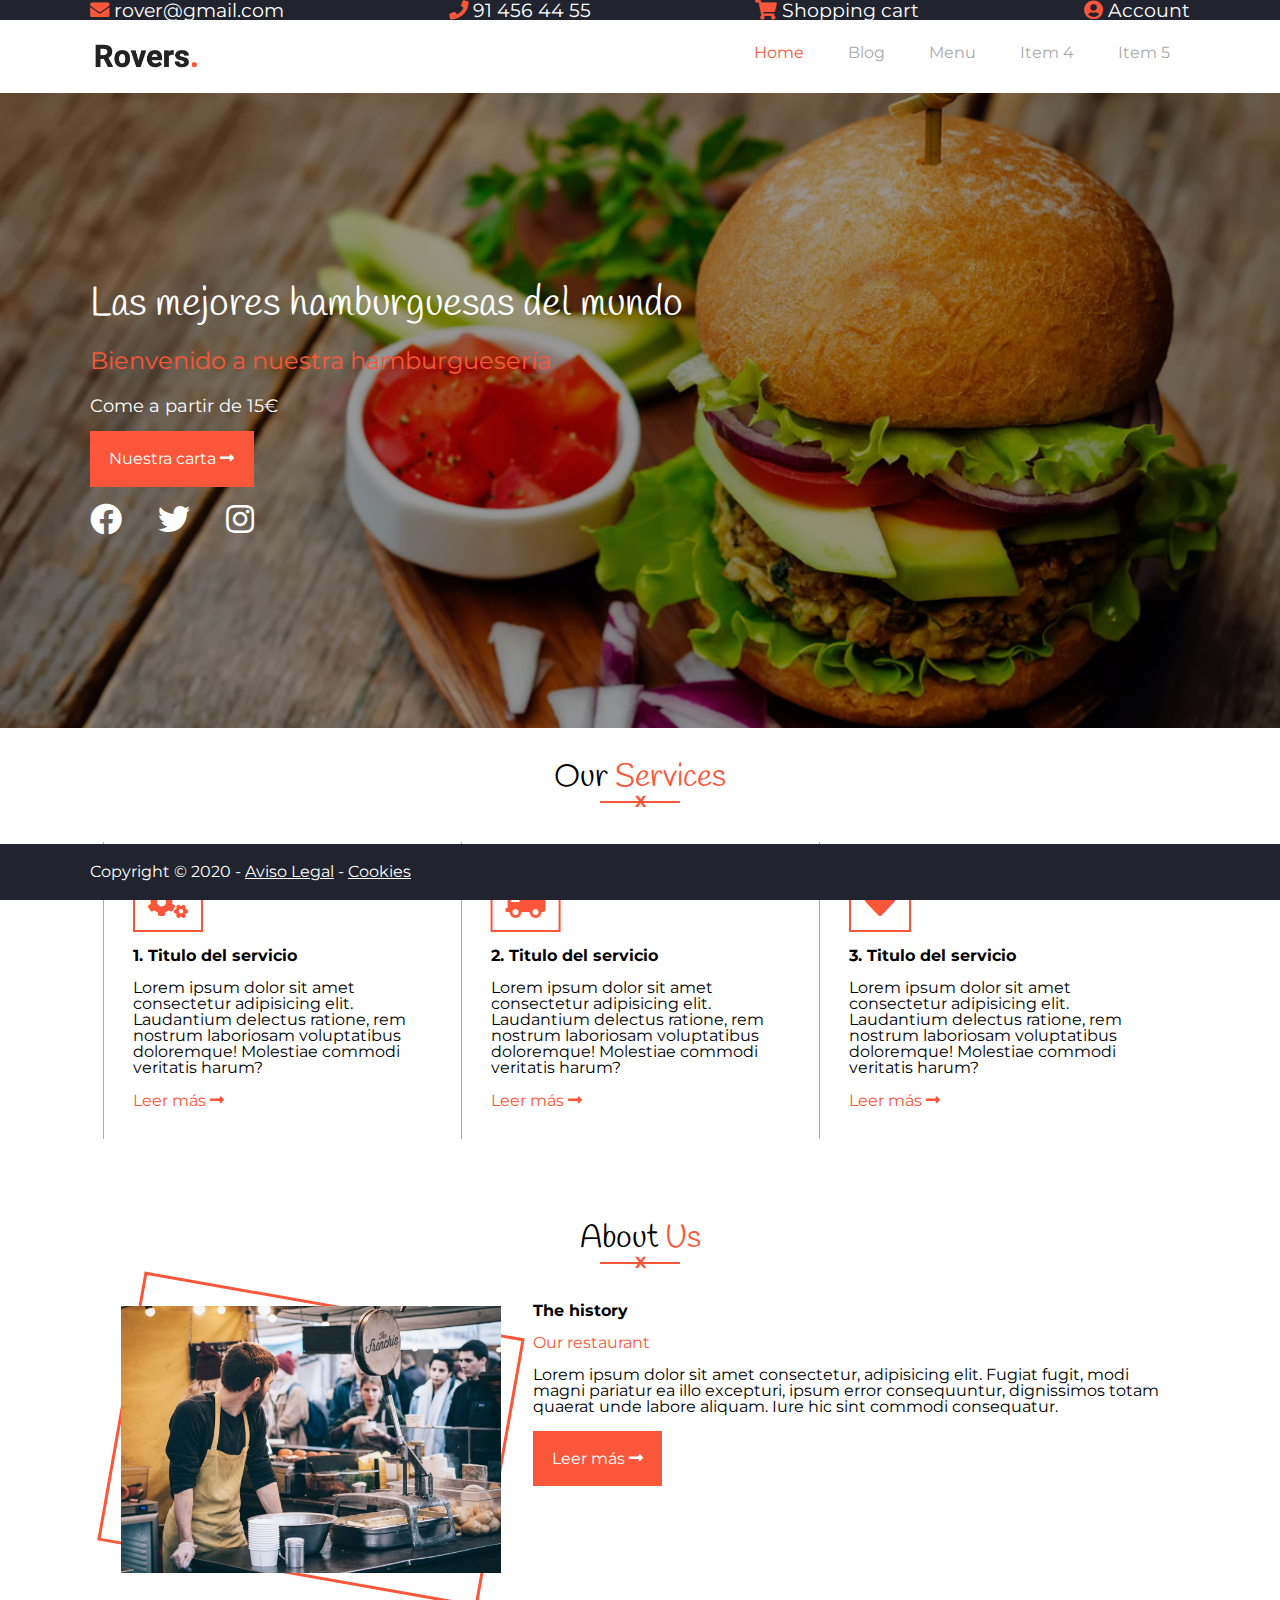
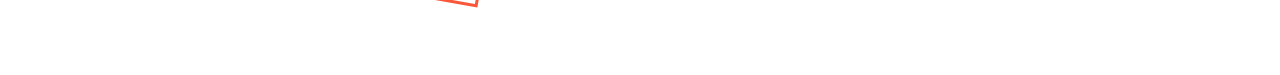
<file: index.html>
<!DOCTYPE html>
<html lang="es">

<head>
    <meta charset="UTF-8">
    <meta name="viewport" content="width=device-width, initial-scale=1.0">
    <title>Hamburguesería</title>
    <link rel="stylesheet" href="css/style.css">
</head>

<body>

    <div class="wrapper">
        <header>
            <div class="nav_top">
                <div class="container row">
                    <div>
                        <a href="#">
                            <i class="fas fa-envelope"></i>
                            <span>rover@gmail.com</span>
                        </a>
                    </div>
                    <div>
                        <a href="#">
                            <i class="fas fa-phone"></i>
                            <span>91 456 44 55</span>
                        </a>
                    </div>
                    <div>
                        <a href="#">
                            <i class="fas fa-shopping-cart"></i>
                            <span>Shopping cart</span>
                        </a>
                    </div>
                    <div>
                        <a href="#">
                            <i class="fas fa-user-circle"></i>
                            <span>Account</span>
                        </a>
                    </div>
                </div>
            </div>
            <nav>
                <div class="container row">
                    <div class="logo">
                        <a href="index.html">
                            <img src="images/logo.jpg" alt="rover hamburgueseria logo">
                        </a>
                    </div>
                    <div class="hamburguesa">
                        <div></div>
                        <div></div>
                        <div></div>
                    </div>
                    <ul>
                        <li><a class="activo" href="">Home</a></li>
                        <li><a href="blog.html">Blog</a></li>
                        <li><a href="">Menu</a></li>
                        <li><a href="">Item 4</a></li>
                        <li><a href="">Item 5</a></li>
                    </ul>
                </div>
            </nav>
        </header>

        <div class="hero">
            <div class="container">
                <h1>Las mejores hamburguesas del mundo</h1>
                <h2>Bienvenido a nuestra hamburguesería</h2>
                <p>Come a partir de 15€</p>
                <div>
                    <a href="" class="boton">
                        Nuestra carta
                        <i class="fas fa-long-arrow-alt-right"></i>
                    </a>
                </div>
                <ul>
                    <li><a href=""><i class="fab fa-facebook"></i></a></li>
                    <li><a href=""><i class="fab fa-twitter"></i></a></li>
                    <li><a href=""><i class="fab fa-instagram"></i> </a></li>
                </ul>
            </div>
        </div>
        <main>
            <section id="ourservices" class="container">
                <h2>Our <span>Services</span></h2>
                <div class="underline">
                    <hr noshade="noshade" />
                    <span>X</span>
                </div>

                <div class="row">
                    <article>
                        <div>
                            <i class="fas fa-cogs"></i>
                        </div>
                        <h3>1. Titulo del servicio</h3>
                        <p>Lorem ipsum dolor sit amet consectetur adipisicing elit. Laudantium delectus ratione, rem
                            nostrum laboriosam voluptatibus doloremque! Molestiae commodi veritatis harum?</p>

                        <a class="enlace" href="#">Leer más <i class="fas fa-long-arrow-alt-right"></i></a>

                    </article>

                    <article>
                        <div>
                            <i class="fas fa-truck"></i>
                        </div>
                        <h3>2. Titulo del servicio</h3>
                        <p>Lorem ipsum dolor sit amet consectetur adipisicing elit. Laudantium delectus ratione, rem
                            nostrum laboriosam voluptatibus doloremque! Molestiae commodi veritatis harum?</p>

                        <a class="enlace" href="#">Leer más <i class="fas fa-long-arrow-alt-right"></i></a>

                    </article>

                    <article>
                        <div>
                            <i class="fas fa-heart"></i>
                        </div>
                        <h3>3. Titulo del servicio</h3>
                        <p>Lorem ipsum dolor sit amet consectetur adipisicing elit. Laudantium delectus ratione, rem
                            nostrum laboriosam voluptatibus doloremque! Molestiae commodi veritatis harum?</p>

                        <a class="enlace" href="#">Leer más <i class="fas fa-long-arrow-alt-right"></i></a>

                    </article>

                </div>

            </section>
            <section id="aboutus" class="container">
                <h2>About <span>Us</span></h2>
                <div class="underline">
                    <hr noshade="noshade" />
                    <span>X</span>
                </div>
                <article class="row">
                    <div class="columna">
                        <div class="marco">
                            <img src="images/about-main.jpg" alt="nuestra chef">
                        </div>
                    </div>
                    <div class="columna">
                        <h3>The history</h3>
                        <h4>Our restaurant</h4>
                        <p>Lorem ipsum dolor sit amet consectetur, adipisicing elit. Fugiat fugit, modi magni pariatur
                            ea illo excepturi, ipsum error consequuntur, dignissimos totam quaerat unde labore aliquam.
                            Iure hic sint commodi consequatur.</p>
                        <div>
                            <a href="" class="boton">
                                Leer más
                                <i class="fas fa-long-arrow-alt-right"></i>
                            </a>
                        </div>

                    </div>
                </article>
            </section>



        </main>

        <footer>
            <div class="container">
                <p>Copyright &copy; 2020 - <a href="">Aviso Legal</a> - <a href="#">Cookies</a></p>
            </div>
        </footer>
    </div>

</body>

</html>
</file>
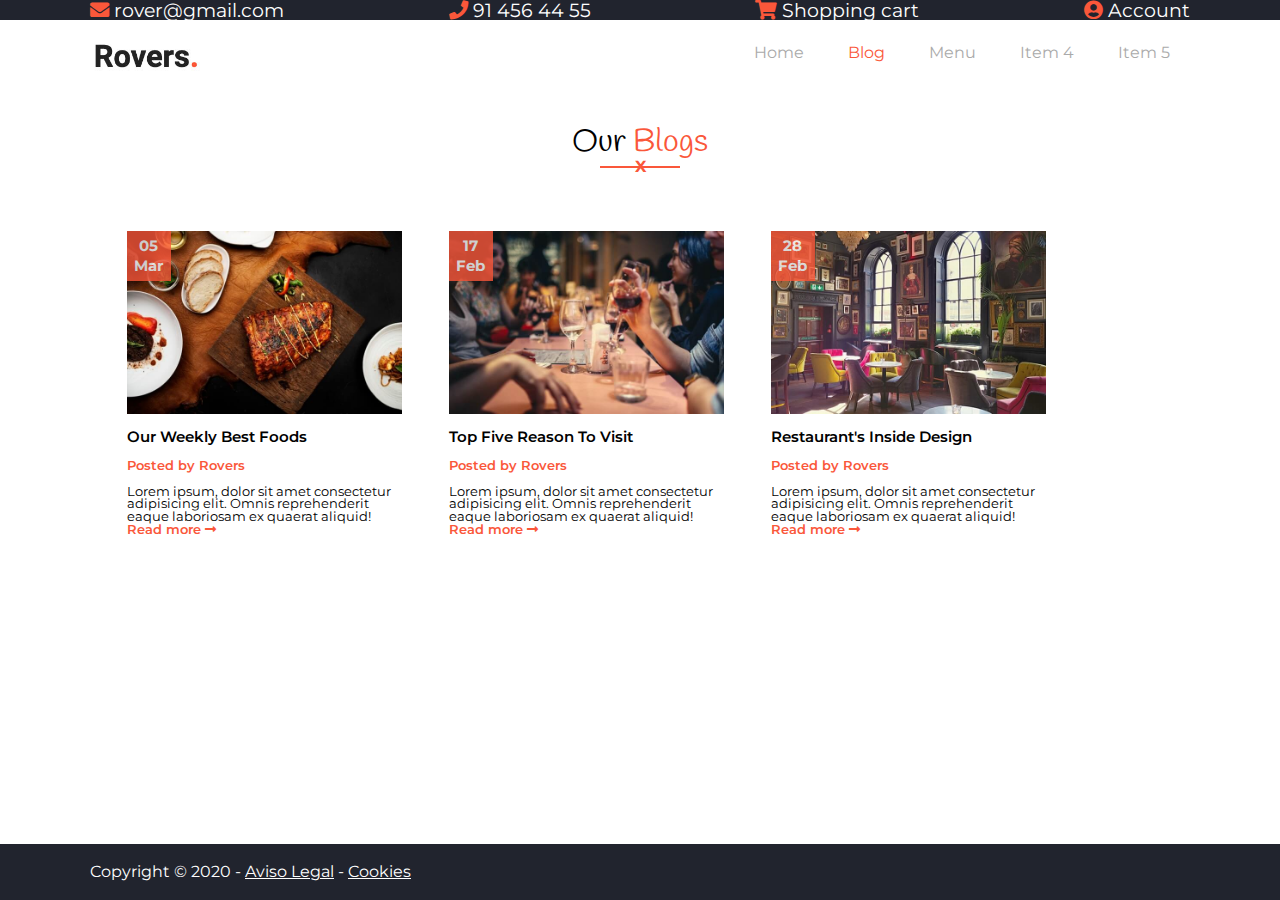
<file: blog.html>
<!DOCTYPE html>
<html lang="es">

<head>
    <meta charset="UTF-8">
    <meta name="viewport" content="width=device-width, initial-scale=1.0">
    <title>Our Blogs</title>
    <link rel="stylesheet" href="css/style.css">
</head>

<body>

    <div class="wrapper">
        <header>
            <div class="nav_top">
                <div class="container row">
                    <div>
                        <a href="#">
                            <i class="fas fa-envelope"></i>
                            <span>rover@gmail.com</span>
                        </a>
                    </div>
                    <div>
                        <a href="#">
                            <i class="fas fa-phone"></i>
                            <span>91 456 44 55</span>
                        </a>
                    </div>
                    <div>
                        <a href="#">
                            <i class="fas fa-shopping-cart"></i>
                            <span>Shopping cart</span>
                        </a>
                    </div>
                    <div>
                        <a href="#">
                            <i class="fas fa-user-circle"></i>
                            <span>Account</span>
                        </a>
                    </div>
                </div>
            </div>
            <nav>
                <div class="container row">
                    <div class="logo">
                        <a href="index.html">
                            <img src="images/logo.jpg" alt="rover hamburgueseria logo">
                        </a>
                    </div>
                    <div class="hamburguesa">
                        <div></div>
                        <div></div>
                        <div></div>
                    </div>
                    <ul>
                        <li><a  href="">Home</a></li>
                        <li><a class="activo" href="">Blog</a></li>
                        <li><a href="">Menu</a></li>
                        <li><a href="">Item 4</a></li>
                        <li><a href="">Item 5</a></li>
                    </ul>
                </div>
            </nav>
        </header>

        <main>

            <section id="ourblog" class="container">

                <h2>Our <span>Blogs</span></h2>
                <div class="underline">
                    <hr noshade="noshade" />
                    <span>X</span>
                </div>
        
                <div class="row">
        
                <article>
                    <div class="position">
                    <img src="images/news3.jpg" alt="">
                     <div class="date">
                     <p>05<span>Mar</span></p>
                     </div>
                    </div>

                    <h3>Our Weekly Best Foods</h3>
                    <h5>Posted by Rovers</h5>
                    <p>Lorem ipsum, dolor sit amet consectetur adipisicing elit. Omnis reprehenderit eaque laboriosam ex quaerat aliquid!</p>
                    <div>
                        <a href="">
                            Read more
                            <i class="fas fa-long-arrow-alt-right"></i>
                        </a>
                    </div>
                
                </article>
        
        
                <article>

                       <div class="position">
                      <img src="images/news1.jpg" alt="">
                      <div class="date">
                      <p>17<span>Feb</span></p>
                      </div>
                       </div>
                     
                   
                    <h3>Top Five Reason To Visit</h3>
                    <h5>Posted by Rovers</h5>
                    <p>Lorem ipsum, dolor sit amet consectetur adipisicing elit. Omnis reprehenderit eaque laboriosam ex quaerat aliquid!</p>
                    <div>
                        <a href="">
                            Read more
                            <i class="fas fa-long-arrow-alt-right"></i>
                        </a>
                    </div>
                </article>
        
                <article>
                     <div class="position">
                    <img src="images/news4.jpg" alt="">
                    <div class="date">
                        <p>28<span>Feb</span></p>
                    </div> 
                    <h3>Restaurant's Inside Design</h3>
                    <h5>Posted by Rovers</h5>
                    <p>Lorem ipsum, dolor sit amet consectetur adipisicing elit. Omnis reprehenderit eaque laboriosam ex quaerat aliquid!</p>
                    <div>
                        <a href="">
                            Read more
                            <i class="fas fa-long-arrow-alt-right"></i>
                        </a>
                    </div>
                </article>
            </div>
            
        </section>

        </main>

        <footer>
            <div class="container">
                <p>Copyright &copy; 2020 - <a href="">Aviso Legal</a> - <a href="#">Cookies</a></p>
            </div>
        </footer>
    </div>

</body>

</html>
</file>
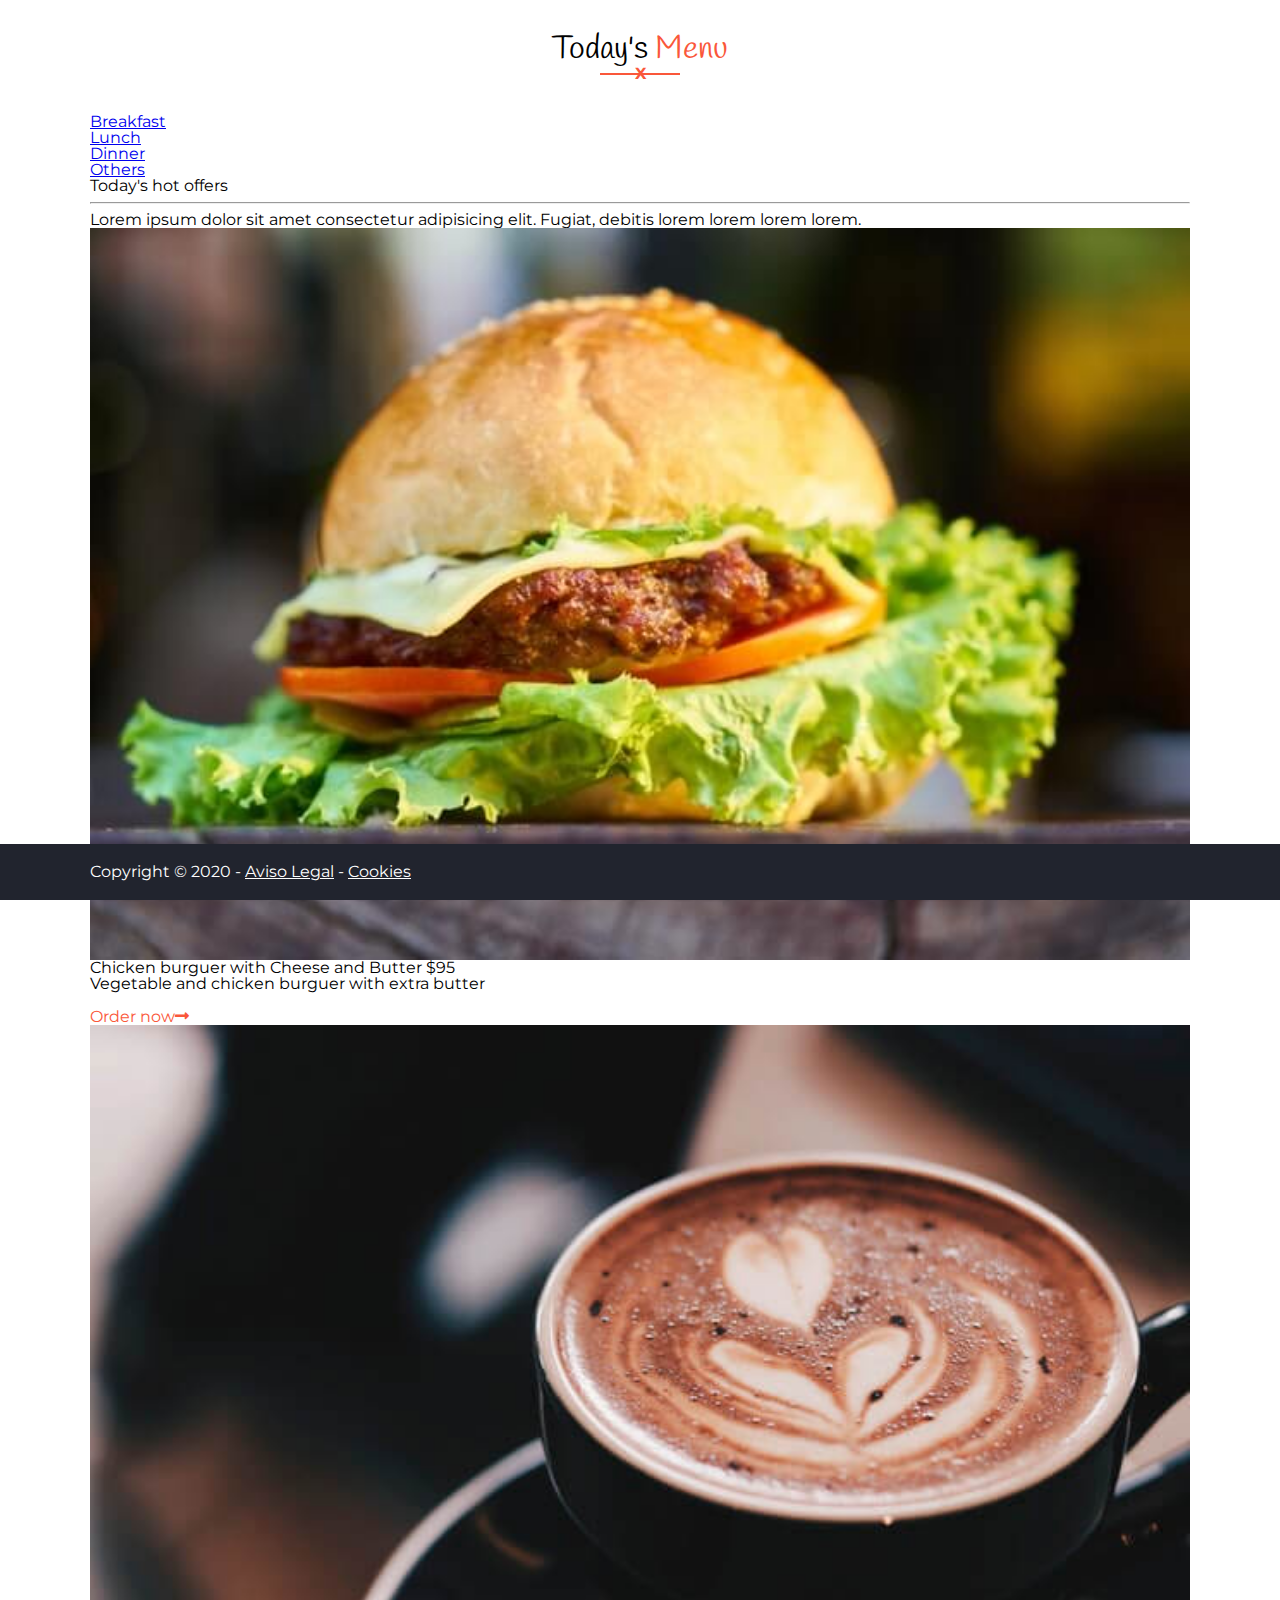
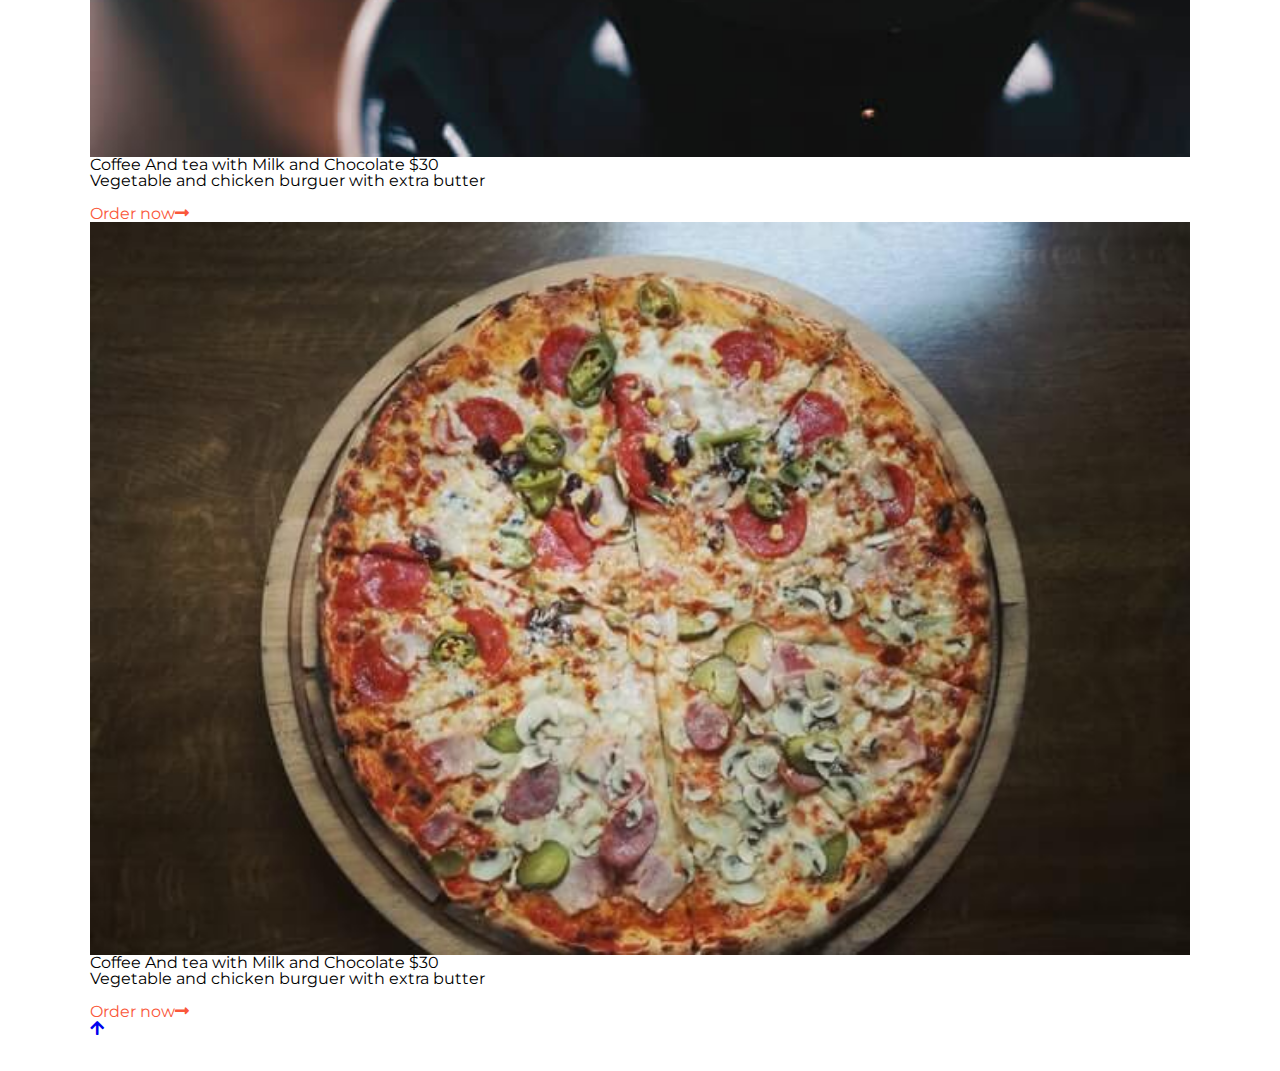
<file: menu.html>
<!DOCTYPE html>
<html lang="es">

<head>
    <meta charset="UTF-8">
    <meta name="viewport" content="width=device-width, initial-scale=1.0">
    <title>Hamburguesería</title>
    <link rel="stylesheet" href="css/style.css">
</head>

<body>

   
 <main>

     <section class="menu">

        <h2 id="top">Today's <span>Menu</span></h2>
        <div class="underline">
         <hr noshade="noshade" />
         <span>X</span>
        </div>

        <div class="container">

        <div class="flex" id="ourmenu">

            
           
        
        <div class="child1">
         <nav class="listing">
         <ul>
            <li><a href="#" class="active">Breakfast</a></li>
            <li><a href="#">Lunch</a></li>
            <li><a href="#">Dinner</a></li>
            <li><a href="#">Others</a></li>
        </ul>
        </nav>
    
        
            
            <div class="header">
               <h3>Today's hot offers</h3>
                <hr>
                <p>Lorem ipsum dolor sit amet consectetur adipisicing elit. Fugiat, debitis lorem lorem lorem lorem.</p>
            </div>
 
        </div>

        


            <div class="samples">
                
            <article class="food">
                    <div class="left">
                    <img src="images/t1.jpg" alt="burguer">
                   </div>
                   <div class="right">
                    <h5>Chicken burguer with Cheese and Butter <span>$95 </span></h5>
                    <p>Vegetable and chicken burguer with extra butter</p>
                    <a class="enlace" href="#"> Order now<i class="fas fa-long-arrow-alt-right"></i></a>
                </div>
            </article>

            <article class="food">
                <div class="left">
                <img src="images/t4.jpg" alt="coffee">
                </div>
                <div class="right">
                <h5>Coffee And tea with Milk and Chocolate <span> $30 </span></h5>
                <p>Vegetable and chicken burguer with extra butter</p>
                <a class="enlace" href="#"> Order now<i class="fas fa-long-arrow-alt-right"></i></a>
            </div>
            </article>

            <article class="food" id="pizza">
                <div class="left">
                <img src="images/t2.jpg" alt="pizza">
            </div>
            <div class="right">
            <h5>Coffee And tea with Milk and Chocolate <span> $30 </span></h5>
            <p>Vegetable and chicken burguer with extra butter</p>
            <a class="enlace" href="#"> Order now<i class="fas fa-long-arrow-alt-right"></i></a>
           </div>
    
        </article>

    
        
            <div class="navtop">

                <a href="#top"><i class="fas fa-arrow-up"></i></a>
        
            </div>

        </div> 

    </div>
       
</div>
    
 </section>

  
 <footer>
    <div class="container">
        <p>Copyright &copy; 2020 - <a href="">Aviso Legal</a> - <a href="#">Cookies</a></p>
    </div>
</footer> 

 </main>

</body>

</html>
</file>
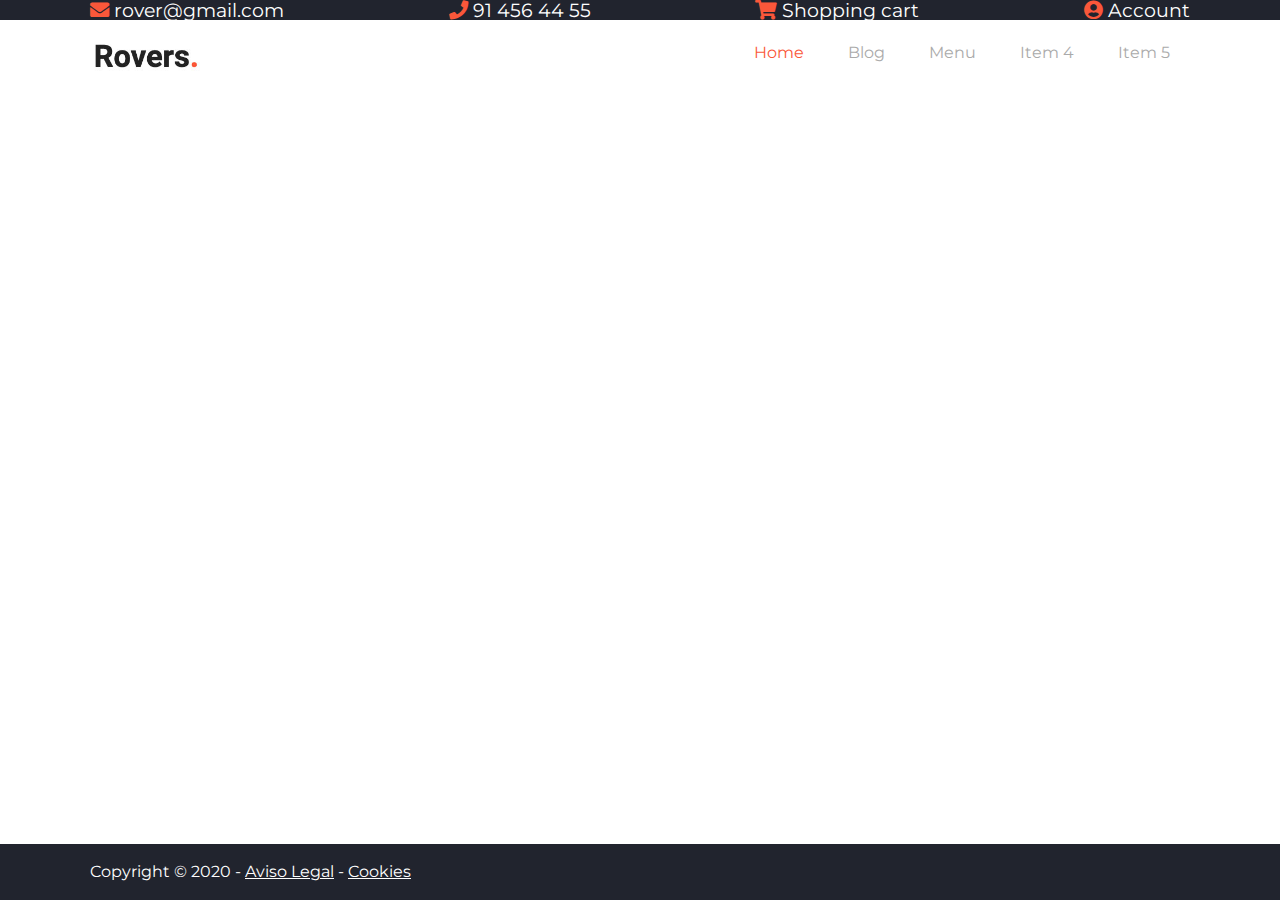
<file: plantilla.html>
<!DOCTYPE html>
<html lang="es">

<head>
    <meta charset="UTF-8">
    <meta name="viewport" content="width=device-width, initial-scale=1.0">
    <title>Hamburguesería</title>
    <link rel="stylesheet" href="css/style.css">
</head>

<body>

    <div class="wrapper">
        <header>
            <div class="nav_top">
                <div class="container row">
                    <div>
                        <a href="#">
                            <i class="fas fa-envelope"></i>
                            <span>rover@gmail.com</span>
                        </a>
                    </div>
                    <div>
                        <a href="#">
                            <i class="fas fa-phone"></i>
                            <span>91 456 44 55</span>
                        </a>
                    </div>
                    <div>
                        <a href="#">
                            <i class="fas fa-shopping-cart"></i>
                            <span>Shopping cart</span>
                        </a>
                    </div>
                    <div>
                        <a href="#">
                            <i class="fas fa-user-circle"></i>
                            <span>Account</span>
                        </a>
                    </div>
                </div>
            </div>
            <nav>
                <div class="container row">
                    <div class="logo">
                        <a href="index.html">
                            <img src="images/logo.jpg" alt="rover hamburgueseria logo">
                        </a>
                    </div>
                    <div class="hamburguesa">
                        <div></div>
                        <div></div>
                        <div></div>
                    </div>
                    <ul>
                        <li><a class="activo" href="">Home</a></li>
                        <li><a href="">Blog</a></li>
                        <li><a href="">Menu</a></li>
                        <li><a href="">Item 4</a></li>
                        <li><a href="">Item 5</a></li>
                    </ul>
                </div>
            </nav>
        </header>

        <main></main>


        <footer>
            <div class="container">
                <p>Copyright &copy; 2020 - <a href="">Aviso Legal</a> - <a href="#">Cookies</a></p>
            </div>
        </footer>
    </div>

</body>

</html>
</file>
<file: css/style.css>
@import url(reset.css);

/*
    handlee y monstserrat 400, 700
    font-family: 'Handlee', cursive;
    font-family: 'Montserrat', sans-serif;
*/

@import url('https://fonts.googleapis.com/css2?family=Handlee&family=Montserrat:wght@400;700&display=swap');
@import url('https://cdnjs.cloudflare.com/ajax/libs/font-awesome/5.14.0/css/all.min.css');
* {
    box-sizing: border-box;
}

:root {
    --color-principal: #fa573a;
    --color-secundario: #21242e;
    --fuentePrincipal: 'Montserrat', sans-serif;
    --fuenteSecundaria: 'Handlee', cursive;
    --anchoMaximo: 1100px;
    --gris: #aaa;
}

body {
    font-family: var(--fuentePrincipal);
    font-size: 1em;
}

img {
    width: 100%;
    height: auto;
    display: block;
}

.container {
    max-width: var(--anchoMaximo);
    margin: 0 auto;
}

.row {
    display: flex;
}

/* header  */

header .nav_top {
    background-color: var(--color-secundario);
    padding: 1.250em px;
}

header .nav_top a {
    color: white;
    font-size: 120%;
    text-decoration: none;
}

header .nav_top a span {
    display: none;
}

header .nav_top a i {
    color: var(--color-principal);
}

header .nav_top .row {
    justify-content: space-between;
}

header nav {
    padding: 20px 10px;
}

header .hamburguesa {
    width: 50px;
    cursor: pointer;
}

header .hamburguesa div {
    border-top: 2px solid var(--gris);
    margin: 10px;
}

header nav .row {
    flex-wrap: wrap;
    justify-content: space-between;
}

header nav ul {
    width: 100%;
}

header nav .logo {
    max-width: 110px;
}

header nav ul li a {
    display: block;
    text-align: center;
    text-decoration: none;
    padding: 20px;
    color: var(--gris);
    border-bottom: 1px solid var(--gris);
}

header nav ul li a:hover {
    color: var(--color-principal);
}

header nav ul li .activo {
    color: var(--color-principal);
}

@media(min-width: 48em) {
    header .nav_top a span {
        display: inline;
    }
}

@media(min-width: 62.750em) {
    header .hamburguesa {
        display: none;
    }
    header nav ul {
        width: auto;
    }
    header nav ul li {
        display: inline-block;
    }
    header nav ul li a {
        padding: 5px 20px;
        border-bottom: none;
    }
}

/*  fin header*/

/* inicio footer */

footer {
    background-color: var(--color-secundario);
    padding: 20px 10px;
    color: white;
    text-align: center;
    position: fixed;
    width: 100%;
    margin-top: 20px;
    bottom: 0px;
}

footer a {
    color: white;
}

footer a:hover {
    text-decoration: none;
}

@media(min-width: 48em) {
    footer {
        text-align: left;
    }
}

/* Fin footer */

/* inicio hero */

.hero {
    background-image: url('../images/fondo.jpg');
    background-color: #999;
    background-blend-mode: multiply;
    background-size: cover;
    background-position: center;
    padding: 15% 10px;
}

.hero h1 {
    font-family: var(--fuenteSecundaria);
    color: white;
    font-size: 2.5em;
}

.hero h2 {
    color: var(--color-principal);
    font-size: 1.5em;
    margin: 1em 0;
}

.hero p {
    color: white;
    font-size: 1.10em;
}

.boton {
    display: inline-block;
    background-color: var(--color-principal);
    color: white;
    padding: 1.15em;
    text-decoration: none;
    margin: 1em 0;
    border: 1px solid var(--color-principal);
}

.boton:hover {
    background-color: transparent;
    color: var(--color-principal);
}

.boton i {
    transition: 0.5s;
}

.boton:hover i {
    transform: translateX(5px);
}

.hero ul li {
    display: inline-block;
    font-size: 2em;
    margin-right: 1em;
}

.hero ul li a {
    color: white;
}

/* fin hero */

/* inicio main section ourservices */

main section {
    padding: 2.125em 0.825em;
}

main section h2 {
    color: black;
    font-family: var(--fuenteSecundaria);
    font-size: 2em;
    text-align: center;
}

main section h2 span {
    color: var(--color-principal);
}

main section .underline {
    position: relative;
    width: 5em;
    margin: 0 auto;
    color: var(--color-principal);
    font-weight: 700;
    margin-bottom: 2em;
    text-align: center;
}

main section .underline hr {
    position: absolute;
    width: 100%;
    top: -0.063em;
    border-color: var(--color-principal);
}

main #ourservices .row {
    flex-wrap: wrap;
}

main #ourservices article {
    border-bottom: 1px solid var(--gris);
    padding: 1.825em 0;
}

main #ourservices article div i {
    color: var(--color-principal);
    font-size: 2em;
    border: 2px solid var(--color-principal);
    padding: 0.8rem;
}

main #ourservices article .fa-truck {
    transform: rotateY(180deg);
}

main #ourservices article h3 {
    margin: 1em 0;
    font-weight: 700;
}

.enlace {
    text-decoration: none;
    color: var(--color-principal);
    margin: 1em 0 0 0;
    display: block;
}

@media(min-width: 48em) {
    main #ourservices article {
        width: 50%;
        border-bottom: 0px;
        border-left: 1px solid var(--gris);
        padding: 1.825em;
        margin-bottom: 1em;
    }
    main #ourservices article:last-child {
        width: 100%;
    }
}

@media(min-width: 62.750em) {
    main #ourservices article, main #ourservices article:last-child {
        width: 33.333%;
    }
}

/* fin main section ourservices */


/* inicio main section about us */

main #aboutus {
    padding-bottom: 100px;
}

main #aboutus .row {
    flex-wrap: wrap;
}

main #aboutus h3 {
    font-weight: 700;
}

main #aboutus h4 {
    margin: 1em 0;
    color: var(--color-principal);
}

main #aboutus .marco {
    margin: 15px 0;
    border: 3px solid var(--color-principal);
    transform: rotateZ(10deg);
    width: 90%;
    transition: 1s;
}

main #aboutus .marco img {
    transform: rotateZ(-10deg);
    transition: 1s;
}

main #aboutus .columna:hover .marco, main #aboutus .columna:hover .marco img {
    transform: rotateZ(0deg);
}

@media(min-width: 48.000em) {
    main #aboutus .marco {
        margin: 0px 15px;
    }
    main #aboutus .columna:first-child {
        width: 40%;
    }
    main #aboutus .columna:last-child {
        width: 60%;
    }
}

/* fin main section about us */


/** start section our blogs***/

 #ourblog {
    padding: 2.125em 0.825em;
}

    #ourblog h2 {
    color: black;
    font-family: var(--fuenteSecundaria);
    font-size: 2em;
    text-align: center;
    
}


#ourblog h2 span {
    color: var(--color-principal);
}

 #ourblog .underline {
    position: relative;
    width: 5em;
    margin: 0 auto;
    color: var(--color-principal);
    font-weight: 700;
    margin-bottom: 2em;
    text-align: center;
}

 #ourblog .underline hr {
    position: absolute;
    width: 100%;
    top: -0.063em;
    border-color: var(--color-principal);
}

 #ourblog .row {
    flex-wrap: wrap;
}

 #ourblog article {
    width: 50%;
    padding: 1.825em;
    
}


#ourblog article h3{
    font-size:1.2em;
    padding-top:1em;
    padding-bottom:1em;
}

#ourblog article a{

    color:var(--color-principal);
    text-decoration:none;
    font-weight:600;
    
}

#ourblog article h5{

    color:var(--color-principal);
    padding-bottom:1em;
    font-weight:600;
}


#ourblog article .date{

    position:absolute;
    background-color: var(--color-principal);
    opacity:0.8;
    padding:0.5em;
    
    text-align:center;
    color:white;
    font-weight:700;
    font-size:0.8em;

}
#ourblog p span {
    display: block;
    margin-top:0.3em;
    
  }

  #ourblog article .position{
    position:relative;
}

#ourblog article .date{
    position:absolute;
    top:0;

}


@media(min-width: 48em) {
    #ourblog article {
        width: 30%;
        padding: 1.825em;
        margin-bottom: 1em;
        font-size:0.8em;
    }
    #ourblog article h3{
        font-weight:600;
    }
   
    #ourblog article .date{

        font-size:1.2em;
    } 

}
    
/** end section our blogs***/
</file>
